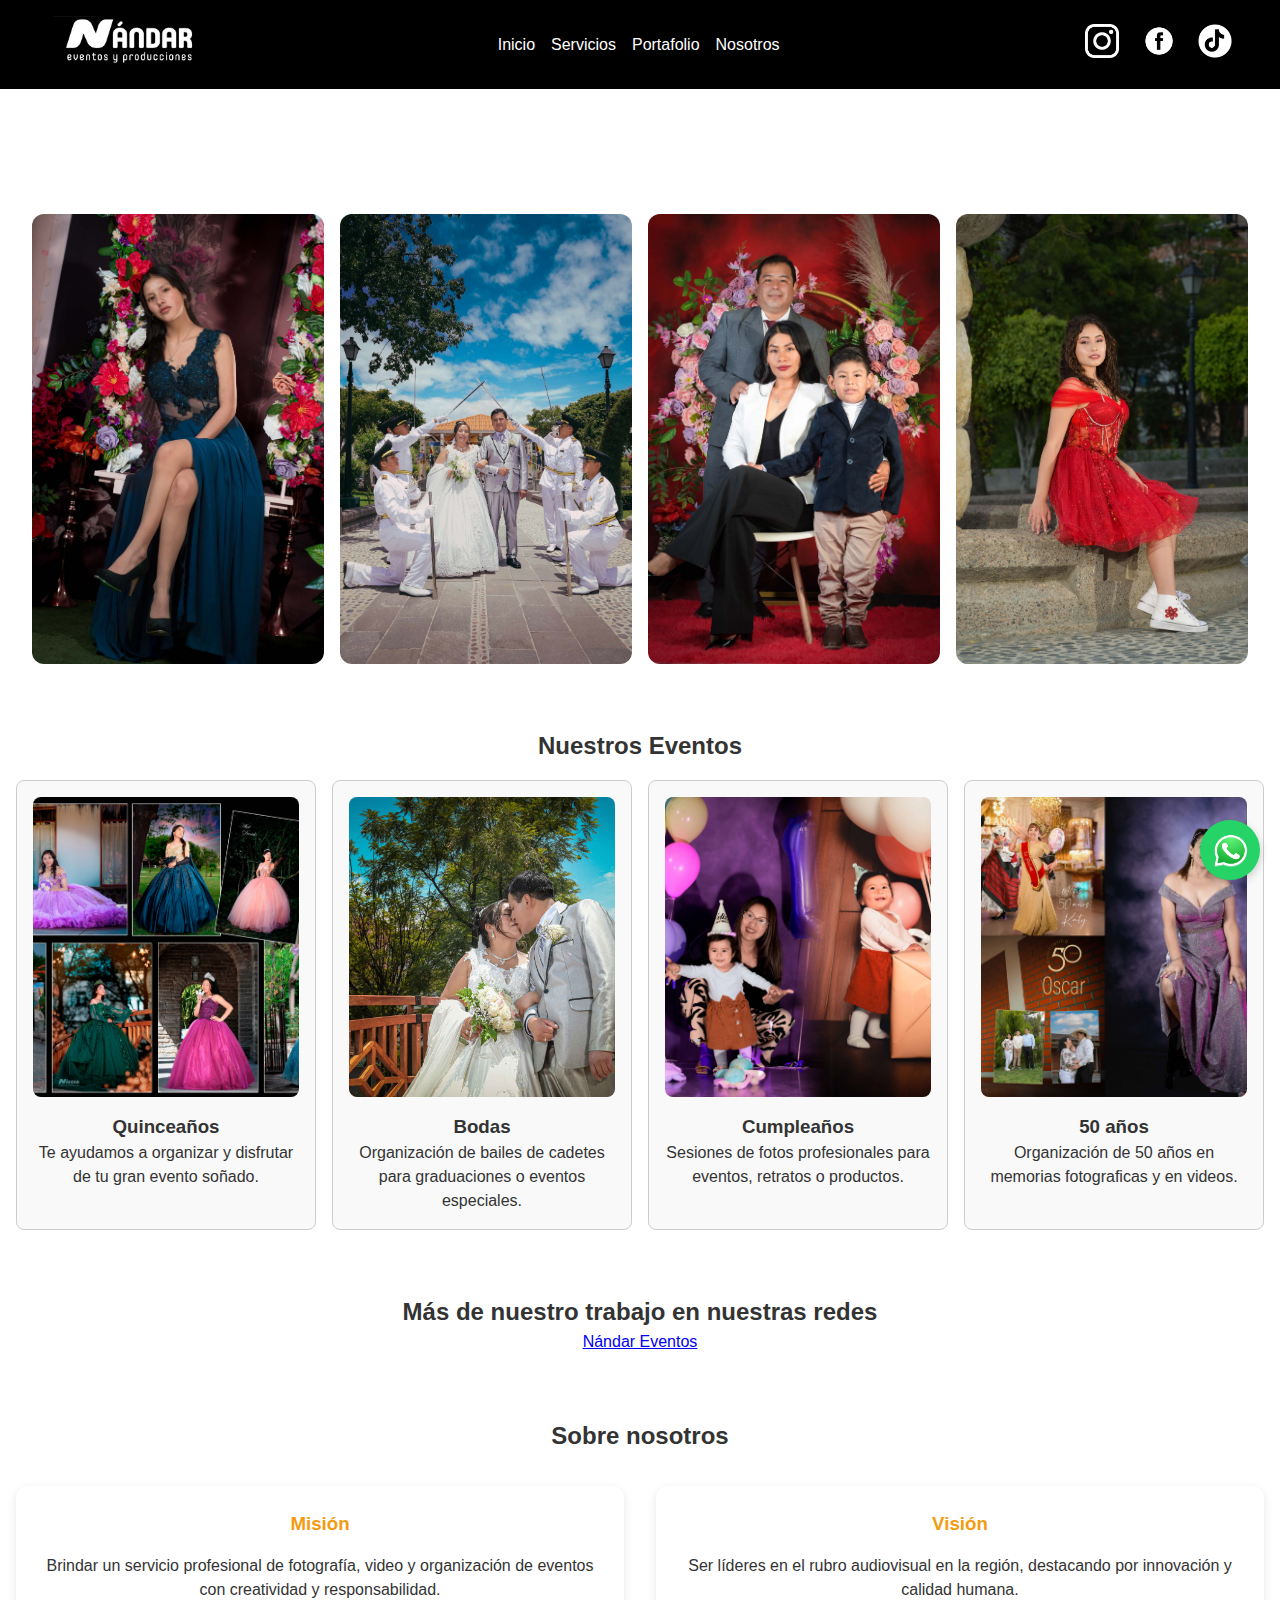
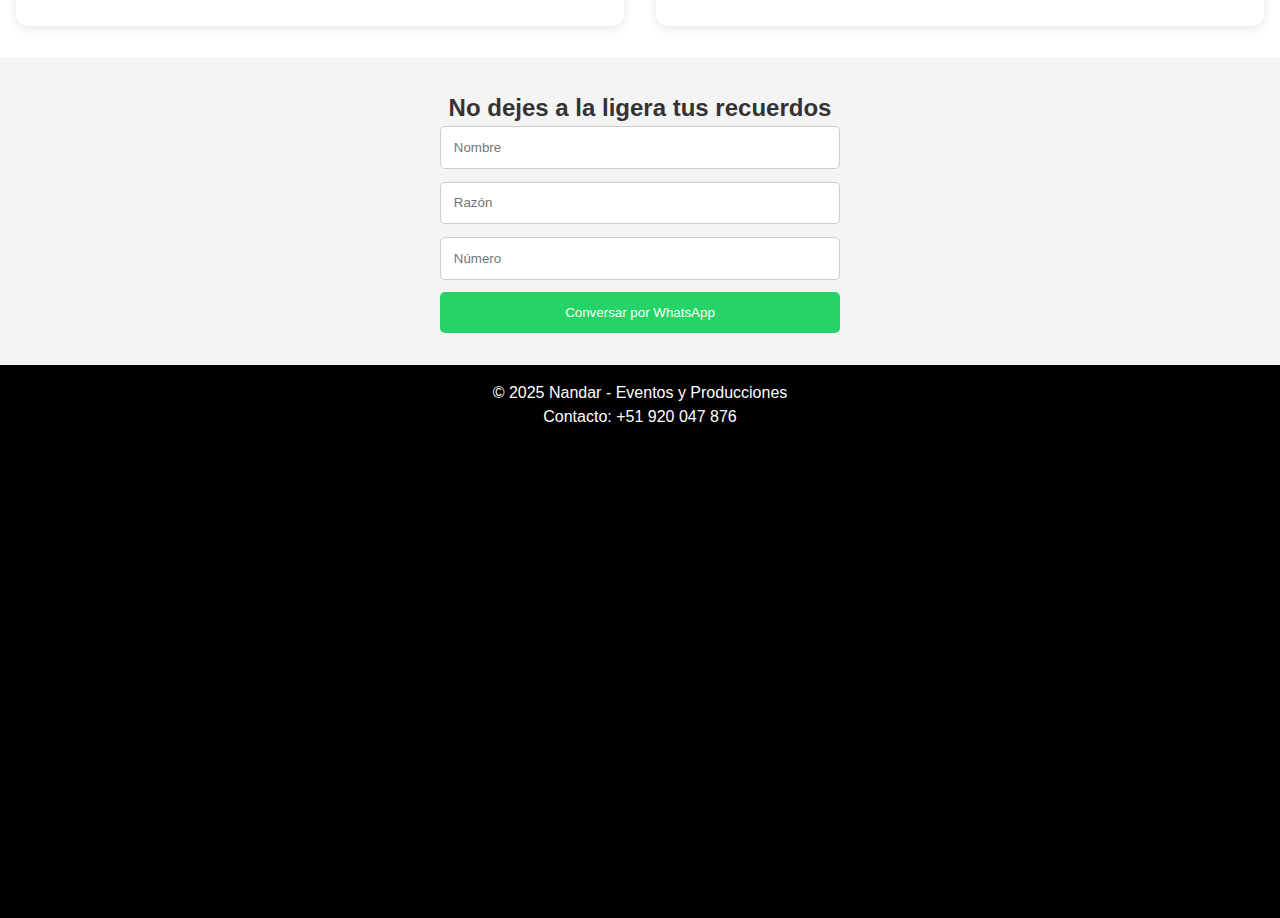
<file: index.html>
<!DOCTYPE html>
<html lang="es">
<head>
  <meta charset="UTF-8">
  <meta name="viewport" content="width=device-width, initial-scale=1.0">
  <title>Nandar - Eventos y Producciones</title>
  <link rel="stylesheet" href="styles.css">
  <a href="https://wa.me/51966167916" class="whatsapp-float" target="_blank">
    <img src="Imagenes/iconos/whatsapp.png" alt="WhatsApp">
  </a>
  <!-- Google tag (gtag.js) -->
<script async src="https://www.googletagmanager.com/gtag/js?id=G-RV0KZPWPJF"></script>
<script>
  window.dataLayer = window.dataLayer || [];
  function gtag(){dataLayer.push(arguments);}
  gtag('js', new Date());

  gtag('config', 'G-RV0KZPWPJF');
</script>
  <!-- Aquí puedes enlazar tipografías de Google Fonts si quieres -->
</head>
<body>
  <!-- 🔹 HEADER -->
  <header>
    <div class="logo">
        <a href="#inicio">
            <img src="Imagenes/NANDAR-LOGO.png" alt="Logo de Nandar">
        </a>
    </div>
    <nav>
      <ul>
        <li><a href="#Inicio">Inicio</a></li>
        <li><a href="servicios.html">Servicios</a></li>
        <li><a href="portafolio.html">Portafolio</a></li>
        <li><a href="nosotros.html">Nosotros</a></li>
      </ul>
    </nav>
    <div class="social">
      <!-- Iconos enlazados a tus redes -->
      <a href="https://www.instagram.com/nandar_eventos1" target="_blank">
        <img src="Imagenes/iconos/insta.png" alt="Instagram">
      </a>
      <a href="https://www.facebook.com/darixparejapillpe.nandar?locale=es_LA" target="_blank">
        <img src="Imagenes/iconos/face.png" alt="Facebook">
      </a>
      <a href="https://www.tiktok.com/@nandar.eventos?lang=es" target="_blank">
        <img src="Imagenes/iconos/tiktok.png" alt="TikTok">
      </a>
    </div>
  </header>

  <!-- 🔹 GALERÍA PRINCIPAL -->
<section id="Inicio" class="galeria-principal">
  <div class="foto">
    <img src="Imagenes/portafolio_mujer1.jpg" alt="Retrato profesional de mujer">
  </div>
  <div class="foto">
    <img src="Imagenes/portafolio_pareja.jpg" alt="Pareja sonriendo en un evento">
  </div>
  <div class="foto">
    <img src="Imagenes/portafolio_familia.jpg" alt="Familia en sesión de fotos">
  </div>
  <div class="foto">
    <img src="Imagenes/portafolio_quince.jpg" alt="Quinceañera en su pre-sesion">
  </div>
</section>

  <!-- 🔹 SERVICIOS POPULARES -->
  <section class="servicios">
  <h2>Nuestros Eventos</h2>
  <div class="servicios-grid">
    <div class="servicio">
      <img src="Imagenes/servicio_quince.jpg" alt="Fiesta de quince años">
      <h3>Quinceaños</h3>
      <p>Te ayudamos a organizar y disfrutar de tu gran evento soñado.</p>
    </div>
    <div class="servicio">
      <img src="Imagenes/servicio_bodas1.jpg" alt="bodas">
      <h3>Bodas</h3>
      <p>Organización de bailes de cadetes para graduaciones o eventos especiales.</p>
    </div>
    <div class="servicio">
      <img src="Imagenes/servicio_cumpleanos1.jpg" alt="cumpleaños">
      <h3>Cumpleaños</h3>
      <p>Sesiones de fotos profesionales para eventos, retratos o productos.</p>
    </div>
    <div class="servicio">
      <img src="Imagenes/servicio_50anos.jpg" alt="cumpleños de 50 señora">
      <h3>50 años</h3>
      <p>Organización de 50 años en memorias fotograficas y en videos.</p>
    </div>
  </div>
</section>

  <section id="trabajo" class="trabajo">
    <h2>Más de nuestro trabajo en nuestras redes</h2>

        <!-- 🔹 Plugin oficial de Facebook -->
    <div class="fb-page" 
       data-href="https://www.facebook.com/darixparejapillpe.nandar?locale=es_LA" 
       data-tabs="timeline" 
       data-width="400" 
       data-height="400" 
       data-small-header="true" 
       data-adapt-container-width="true" 
       data-hide-cover="true" 
       data-show-facepile="true">
      <blockquote cite="https://www.facebook.com/darixparejapillpe.nandar?locale=es_LA" class="fb-xfbml-parse-ignore">
        <a href="https://www.facebook.com/darixparejapillpe.nandar?locale=es_LA">Nándar Eventos</a>
      </blockquote>
    </div>
    
    <script src="https://elfsightcdn.com/platform.js" async></script>
  <div class="elfsight-app-10c1de3c-c6c2-4f37-8f9a-2cdae369f763" data-elfsight-app-lazy></div>
  </section>

  <!-- 🔹 SOBRE NOSOTROS -->
  <section class="sobre">
    <h2>Sobre nosotros</h2>
    <div class="mision-vision">
      <div>
        <h3>Misión</h3>
        <p>Brindar un servicio profesional de fotografía, video y organización de eventos con creatividad y responsabilidad.</p>
      </div>
      <div>
        <h3>Visión</h3>
        <p>Ser líderes en el rubro audiovisual en la región, destacando por innovación y calidad humana.</p>
      </div>
    </div>
  </section>

  <!-- 🔹 FORMULARIO DE CONTACTO -->
  <section class="contacto">
    <h2>No dejes a la ligera tus recuerdos</h2>
    <form>
      <input type="text" placeholder="Nombre">
      <input type="text" placeholder="Razón">
      <input type="tel" placeholder="Número">
      <button type="button" onclick="window.open('https://wa.me/51966167916','_blank')">Conversar por WhatsApp</button>
    </form>
  </section>

  <!-- 🔹 FOOTER -->
  <footer>
    <p>&copy; 2025 Nandar - Eventos y Producciones</p>
    <p>Contacto: +51 920 047 876</p>
    <div id="maps" class="ubicacion">
      <!-- Aquí podrías insertar un iframe de Google Maps -->
      <p><iframe src="https://www.google.com/maps/embed?pb=!1m18!1m12!1m3!1d1130.2671243704804!2d-74.22951904058476!3d-13.162544569541932!2m3!1f0!2f0!3f0!3m2!1i1024!2i768!4f13.1!3m3!1m2!1s0x91127ddc0809236f%3A0xaa126fe26398c912!2sN%C3%81NDAR%20EVENTOS%20%26%20PRODUCCIONES!5e0!3m2!1ses-419!2spe!4v1758424324353!5m2!1ses-419!2spe" width="600" height="450" style="border:0;" allowfullscreen="" loading="lazy" referrerpolicy="no-referrer-when-downgrade"></iframe></p>
    </div>
  </footer>
  <div id="fb-root"></div>
  <script async defer crossorigin="anonymous" 
    src="https://connect.facebook.net/es_ES/sdk.js#xfbml=1&version=v23.0&appId=APP_ID">
  </script>

  <script async src="https://www.tiktok.com/embed.js"></script>
</body>
</html>
</file>
<file: styles.css>
/* ======= RESET BÁSICO ======= */
* {
  margin: 0;
  padding: 0;
  box-sizing: border-box;
}

body {
  font-family: 'Segoe UI', Tahoma, sans-serif;
  line-height: 1.5;
  color: #333;
  background-color: #fff;
  position: relative;
}

main, 
section:first-of-type {
  margin-top: calc(150px + 2rem); /* espacio dinámico bajo el header */
}

/* En móviles, el header suele ser más alto */
@media (max-width: 768px) {
  main, 
  section:first-of-type {
    margin-top: calc(180px + 1rem);
  }
}

/* ======= WHATSAPP FLOAT ======= */
.whatsapp-float {
  position: fixed;
  width: 60px;
  height: 60px;
  bottom: 20px;
  right: 20px;
  background-color: #25d366;
  border-radius: 50%;
  display: flex;
  align-items: center;
  justify-content: center;
  box-shadow: 0 3px 8px rgba(0,0,0,0.2);
  z-index: 1000;
  transition: transform 0.2s ease;
}

.whatsapp-float img {
  width: 35px;
  height: 35px;
}

.whatsapp-float:hover {
  transform: scale(1.1);
}

/* ======= HEADER ======= */
header {
  position: fixed;
  top: 0;
  left: 0;
  width: 100%;
  display: flex;
  justify-content: space-between;
  align-items: center;
  padding: 1rem 3rem;
  background: #000;
  color: #fff;
  z-index: 1000;
  flex-wrap: wrap;
}

.logo img {
  height: 50px;
  width: auto;
}

header .logo h1 {
  font-size: 1.5rem;
}

nav ul {
  list-style: none;
  display: flex;
  gap: 1rem;
  flex-wrap: wrap;
}

nav a {
  color: #fff;
  text-decoration: none;
  font-weight: 500;
  transition: color 0.3s ease;
}

nav a:hover {
  color: #f39c12;
}

.social a {
  margin-left: 0.5rem;
  color: #fff;
  display: inline-flex;
  align-items: center;
  justify-content: center;
  text-decoration: none;
  border: none;
}

.social img {
  width: 34px;
  height: auto;
  margin-left: 10px;
  transition: transform 0.2s ease;
}

.social img:hover {
  transform: scale(1.2);
}

/* ======= GALERÍA PRINCIPAL (4 EN FILA) ======= */
.galeria-principal {
  display: grid;
  grid-template-columns: repeat(4, 1fr); /* 4 fotos por fila */
  gap: 1rem;
  padding: 2rem;
  margin-top: 130px; /* ajusta según te guste */
}

.galeria-principal .foto {
  border-radius: 12px;
  overflow: hidden;
  background: #f0f0f0;
  display: flex;
  justify-content: center;
  align-items: center;
  height: 450px; /* puedes ajustar la altura */
}

.galeria-principal .foto img {
  width: 100%;
  height: 100%;
  object-fit: cover;
}

/* Responsivo */
@media (max-width: 992px) {
  .galeria-principal {
    grid-template-columns: repeat(2, 1fr); /* 2 fotos por fila en tablet */
  }
}

@media (max-width: 600px) {
  .galeria-principal {
    grid-template-columns: 1fr; /* 1 por fila en celular */
  }
}


/* ======= SERVICIOS ======= */
.servicios {
  text-align: center;
  padding: 2rem 1rem;
}

.servicios h2 {
  margin-bottom: 1rem;
}

.servicios-grid {
  display: grid;
  grid-template-columns: repeat(auto-fit, minmax(250px, 1fr));
  gap: 1rem;
}

.servicio {
  border: 1px solid #ccc;
  border-radius: 8px;
  padding: 1rem;
  background: #f9f9f9;
}

.servicio img {
  width: 100%;
  height: 300px;
  object-fit: cover;
  border-radius: 8px;
  display: block;
  margin-bottom: 1rem;
}

/* ======= MÁS DE NUESTRO TRABAJO ======= */
.trabajo {
  padding: 2rem 1rem;
  text-align: center;
}

.titulo-trabajo {
  text-align: center;
  margin-bottom: 2rem;
}

.trabajo-widgets {
  display: flex;
  flex-direction: column;
  gap: 2rem;
  align-items: center;
  justify-content: center;
}

@media (min-width: 768px) {
  .trabajo-widgets {
    flex-direction: row;
    align-items: flex-start;
  }
}

/* ======= SOBRE NOSOTROS ======= */
.sobre {
  padding: 2rem 1rem;
  text-align: center;
}

.mision-vision {
  display: flex;
  justify-content: center;
  gap: 2rem;
  margin-top: 2rem;
  flex-wrap: wrap;
}

.mision-vision div {
  flex: 1;
  min-width: 250px;
  background: #fff;
  padding: 1.5rem;
  border-radius: 12px;
  box-shadow: 0 3px 10px rgba(0,0,0,0.1);
  text-align: center;
}

.mision-vision h3 {
  margin-bottom: 1rem;
  color: #f39c12;
}

/* ======= CONTACTO ======= */
.contacto {
  text-align: center;
  padding: 2rem 1rem;
  background: #f4f4f4;
}

.contacto form {
  display: flex;
  flex-direction: column;
  gap: 0.8rem;
  max-width: 400px;
  margin: auto;
  width: 100%;
}

.contacto input {
  padding: 0.8rem;
  border: 1px solid #ccc;
  border-radius: 5px;
}

.contacto button {
  padding: 0.8rem;
  background: #25D366;
  color: white;
  border: none;
  border-radius: 5px;
  cursor: pointer;
}

/* ======= FOOTER ======= */
footer {
  text-align: center;
  padding: 1rem;
  background: #000;
  color: #fff;
}

footer .ubicacion {
  margin-top: 1rem;
}

/* ======= MEDIA QUERIES ======= */
@media (max-width: 768px) {
  header {
    flex-direction: column;
    text-align: center;
  }

  nav ul {
    flex-direction: column;
    gap: 0.5rem;
    margin-top: 1rem;
  }

  .mision-vision {
    flex-direction: column;
    align-items: center;
    gap: 1rem;
  }

  #map {
    width: 100%;
    height: 200px;
  }
}
</file>
